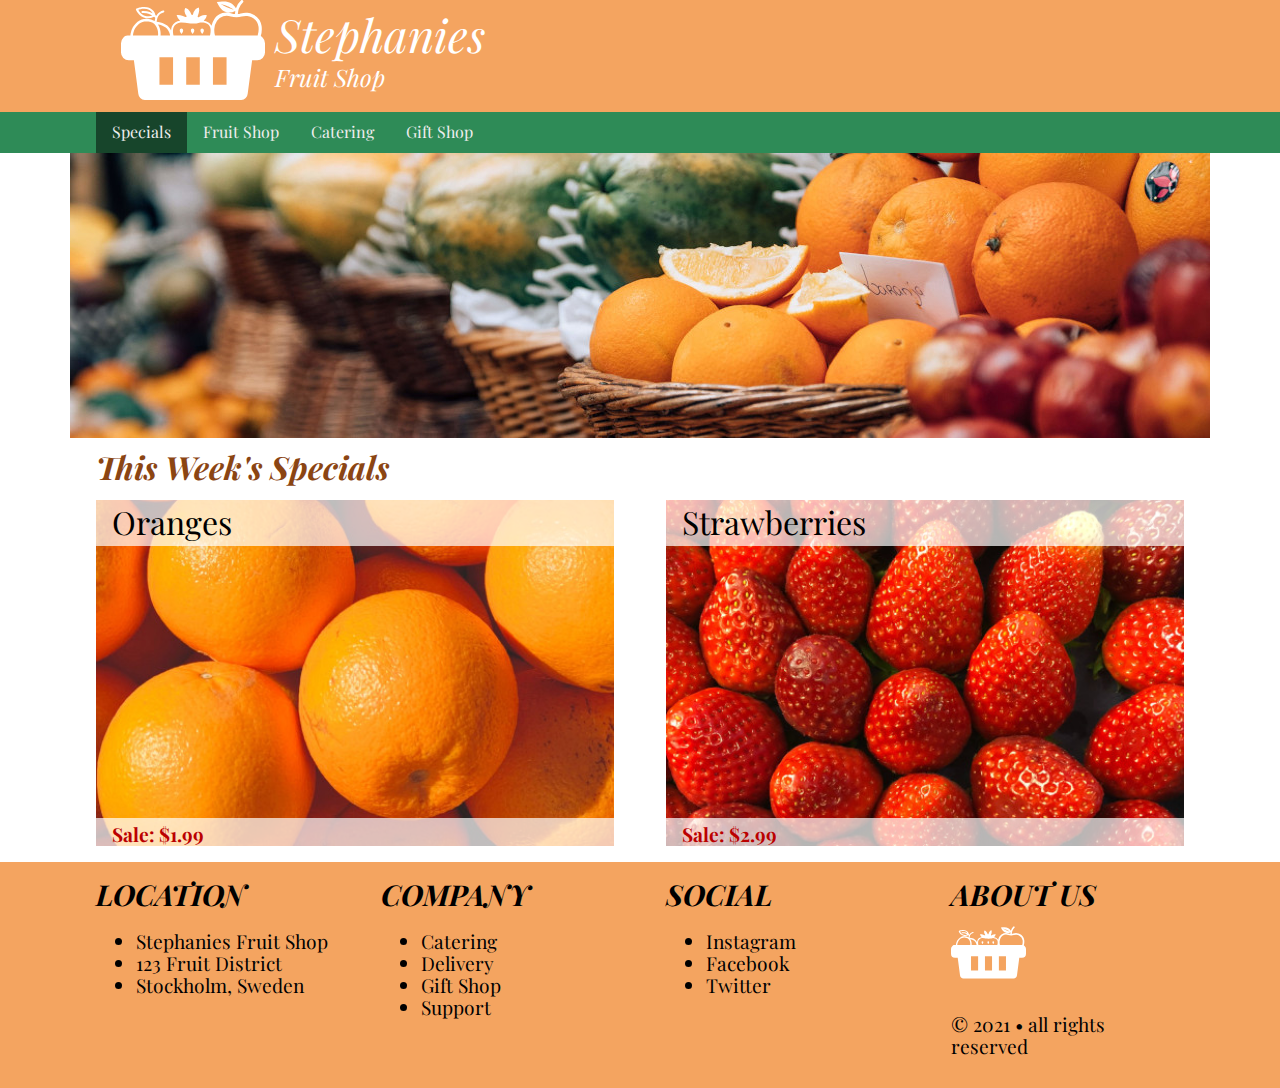
<file: index.html>
<!DOCTYPE html>
<html lang="en">
<head>
    <meta charset="UTF-8">
    <meta http-equiv="X-UA-Compatible" content="IE=edge">
    <meta name="viewport" content="width=device-width, initial-scale=1.0, maximum-scale=1">
    <link href="https://fonts.googleapis.com/css2?family=Playfair+Display:ital,wght@0,400;0,700;1,400&display=swap" rel="stylesheet">

    <link rel="stylesheet" href="css/styles.css">

    <title>Home | Stephanies Fruit Shop</title>
</head>
<body>
    <header class="clearfix">
        <div class="row limited">
            <section class="column small-12">
                <img src="images/logo.svg" alt="Stephanies logo">
                <h1>Stephanies</h1>
                <h2>Fruit Shop</h2>
            </section>
        </div>

    </header>
    
    <nav class="clearfix">
        <div class="row limited">
            <button id="hamburgerBtn">&#9776;</button>
            <ul id="primaryNav">
                <li class="active"><a href="index.html">Specials</a></li>
                <li><a href="fruit-shop.html">Fruit Shop</a></li>
                <li><a href="catering.html">Catering</a></li>
                <li><a href="gift-shop.html">Gift Shop</a></li>
            </ul>
        </div> <!-- end of row -->
    </nav>


    <main class="clearfix">
        <div class="row limited">
                <img src="images/hero.jpg" alt="Stephanie hero image" width="1140" height="285">
        </div><!-- end of row -->


        <div class="row limited">
            <section class="column small-12">
                <h1>This Week's Specials</h1>
            </section>
        </div><!-- end of row -->

        <div class="row limited">
            <section class="column small-12 medium-6 labeled">
                <h6>Oranges</h6>
                <img src="images/orange.jpg" alt="orange">
                <p>Sale: $1.99</p>
            </section>
            <section class="column small-12 medium-6 labeled">
                <h6>Strawberries</h6>
                <img src="images/strawberry.jpg" alt="strawberry">
                <p>Sale: $2.99</p>
            </section>
        </div><!-- end of row -->


    </main>



    <footer class="clearfix">
        <div class="row limited">
            <section class="column small-12 medium-6 large-3">
                <h2>Location</h2>
                <ul>
                    <li>Stephanies Fruit Shop</li>
                    <li>123 Fruit District</li>
                    <li>Stockholm, Sweden</li>
                </ul>
            </section>
            <section class="column small-12 medium-6 large-3">
                <h2>Company</h2>
                <ul>
                    <li>Catering</li>
                    <li>Delivery</li>
                    <li>Gift Shop</li>
                    <li>Support</li>
                </ul>
            </section>
            <section class="column small-12 medium-6 large-3">
                <h2>Social</h2>
                <ul>
                    <li>Instagram</li>
                    <li>Facebook</li>
                    <li>Twitter</li>
                </ul>
            </section>
            <section class="column small-12 medium-6 large-3">
                <h2>About Us</h2>
                <img src="images/logo.svg" width="75" height="75" alt="logo">
                <p>&copy; 2021 &bull; all rights reserved</p>
            </section>
        </div><!-- end of row -->
        
    </footer>
    <script src="js/menuToggle.js"></script>
</body>
</html>
</file>
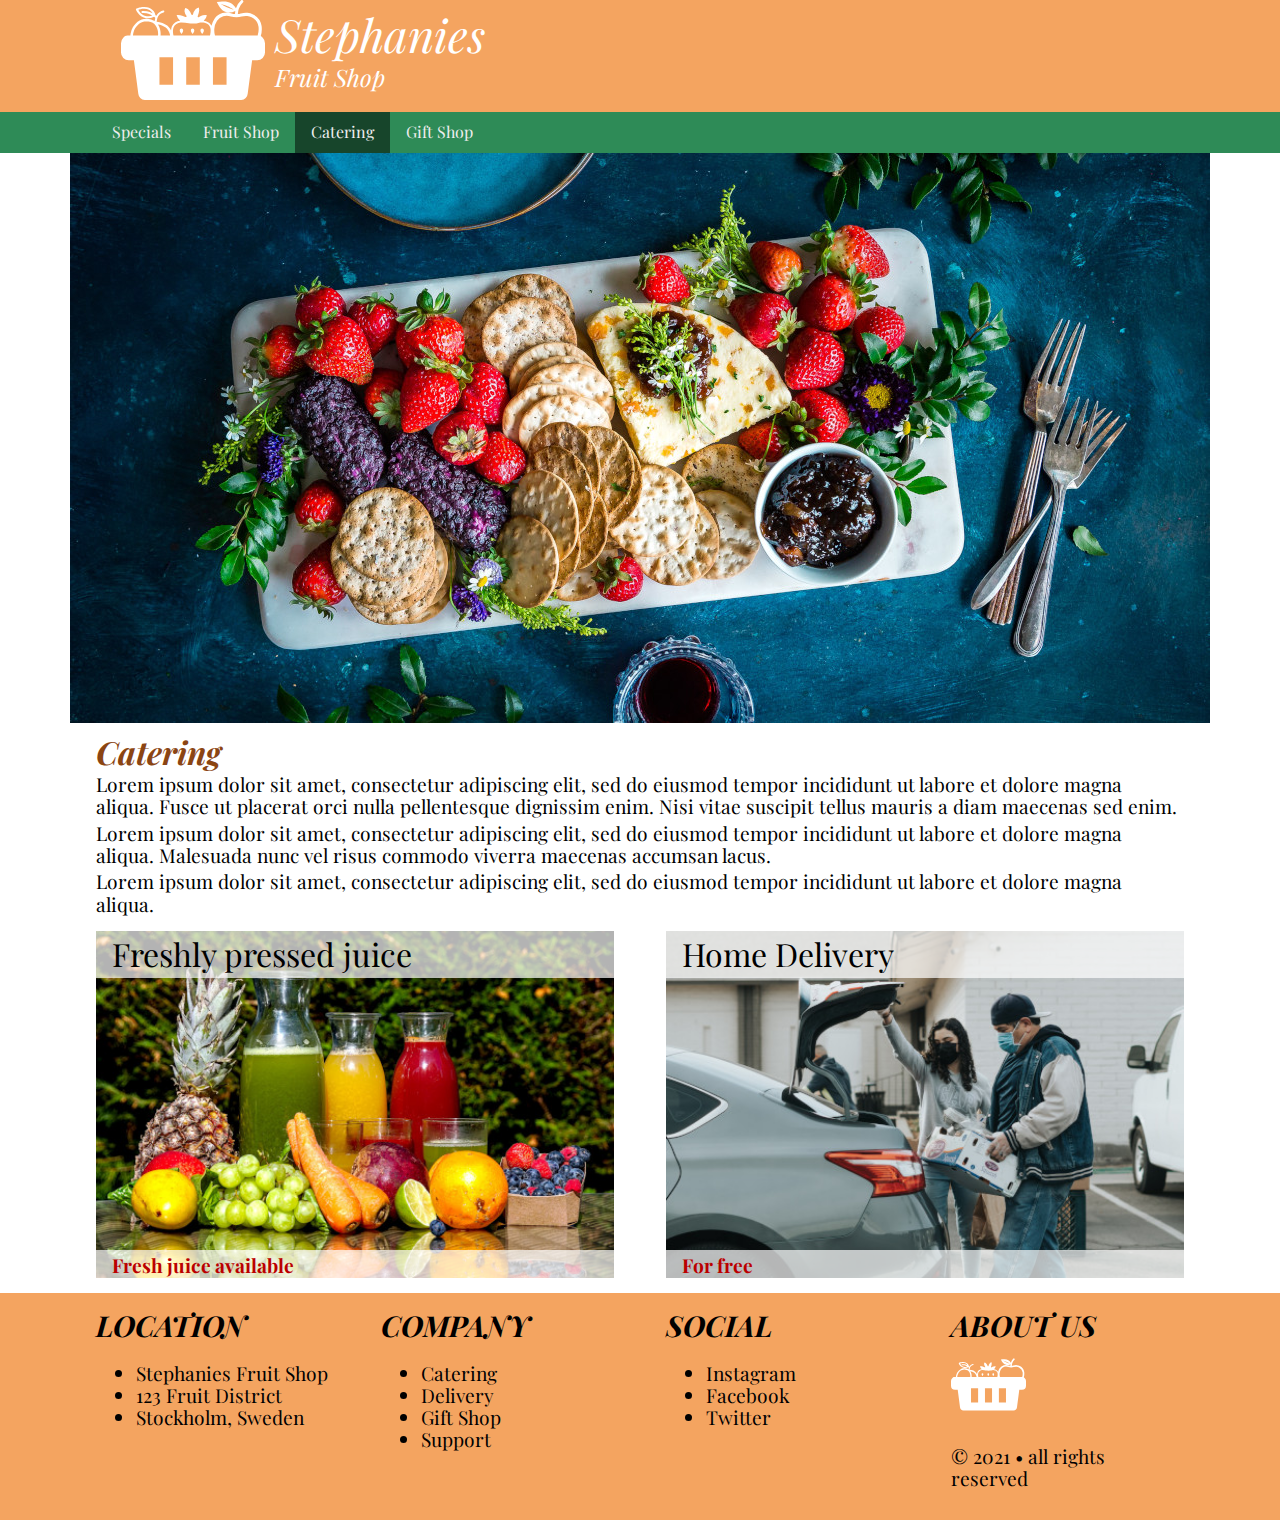
<file: catering.html>
<!DOCTYPE html>
<html lang="en">
<head>
    <meta charset="UTF-8">
    <meta http-equiv="X-UA-Compatible" content="IE=edge">
    <meta name="viewport" content="width=device-width, initial-scale=1.0, maximum-scale=1">
    <link href="https://fonts.googleapis.com/css2?family=Playfair+Display:ital,wght@0,400;0,700;1,400&display=swap" rel="stylesheet">

    <link rel="stylesheet" href="css/styles.css">

    <title>Home | Stephanies Fruit Shop</title>
</head>
<body>
    <header class="clearfix">
        <div class="row limited">
            <section class="column small-12">
                <img src="images/logo.svg" alt="Stephanies logo">
                <h1>Stephanies</h1>
                <h2>Fruit Shop</h2>
            </section>
        </div>

    </header>
    
    <nav class="clearfix">
        <div class="row limited">
            <button id="hamburgerBtn">&#9776;</button>
            <ul id="primaryNav">
                <li><a href="index.html">Specials</a></li>
                <li><a href="fruit-shop.html">Fruit Shop</a></li>
                <li class="active"><a href="catering.html">Catering</a></li>
                <li><a href="gift-shop.html">Gift Shop</a></li>
            </ul>
        </div> <!-- end of row -->
    </nav>


    <main class="clearfix">
        <div class="row limited">
                <img src="images/catering.jpg" alt="catering hero image" width="1140" height="285">
        </div><!-- end of row -->


        <div class="row limited">
            <section class="column small-12">
                <h1>Catering</h1>
                <p>Lorem ipsum dolor sit amet, consectetur adipiscing elit, sed do eiusmod tempor incididunt ut labore et dolore magna aliqua. Fusce ut placerat orci nulla pellentesque dignissim enim. Nisi vitae suscipit tellus mauris a diam maecenas sed enim.</p>
                <p>Lorem ipsum dolor sit amet, consectetur adipiscing elit, sed do eiusmod tempor incididunt ut labore et dolore magna aliqua. Malesuada nunc vel risus commodo viverra maecenas accumsan lacus.</p>
                <p>Lorem ipsum dolor sit amet, consectetur adipiscing elit, sed do eiusmod tempor incididunt ut labore et dolore magna aliqua.</p>
            </section>
        </div><!-- end of row -->

        <div class="row limited">
            <section class="column small-12 medium-6 labeled">
                <h6>Freshly pressed juice</h6>
                <img src="images/fruit-juice.jpg" alt="fruit-juice">
                <p>Fresh juice available</p>
            </section>
            <section class="column small-12 medium-6 labeled">
                <h6>Home Delivery</h6>
                <img src="images/delivery.jpg" alt="delivery">
                <p>For free</p>
            </section>
        </div><!-- end of row -->


    </main>



    <footer class="clearfix">
        <div class="row limited">
            <section class="column small-12 medium-6 large-3">
                <h2>Location</h2>
                <ul>
                    <li>Stephanies Fruit Shop</li>
                    <li>123 Fruit District</li>
                    <li>Stockholm, Sweden</li>
                </ul>
            </section>
            <section class="column small-12 medium-6 large-3">
                <h2>Company</h2>
                <ul>
                    <li>Catering</li>
                    <li>Delivery</li>
                    <li>Gift Shop</li>
                    <li>Support</li>
                </ul>
            </section>
            <section class="column small-12 medium-6 large-3">
                <h2>Social</h2>
                <ul>
                    <li>Instagram</li>
                    <li>Facebook</li>
                    <li>Twitter</li>
                </ul>
            </section>
            <section class="column small-12 medium-6 large-3">
                <h2>About Us</h2>
                <img src="images/logo.svg" width="75" height="75" alt="logo">
                <p>&copy; 2021 &bull; all rights reserved</p>
            </section>
        </div><!-- end of row -->
        
    </footer>
    <script src="js/menuToggle.js"></script>
</body>
</html>
</file>
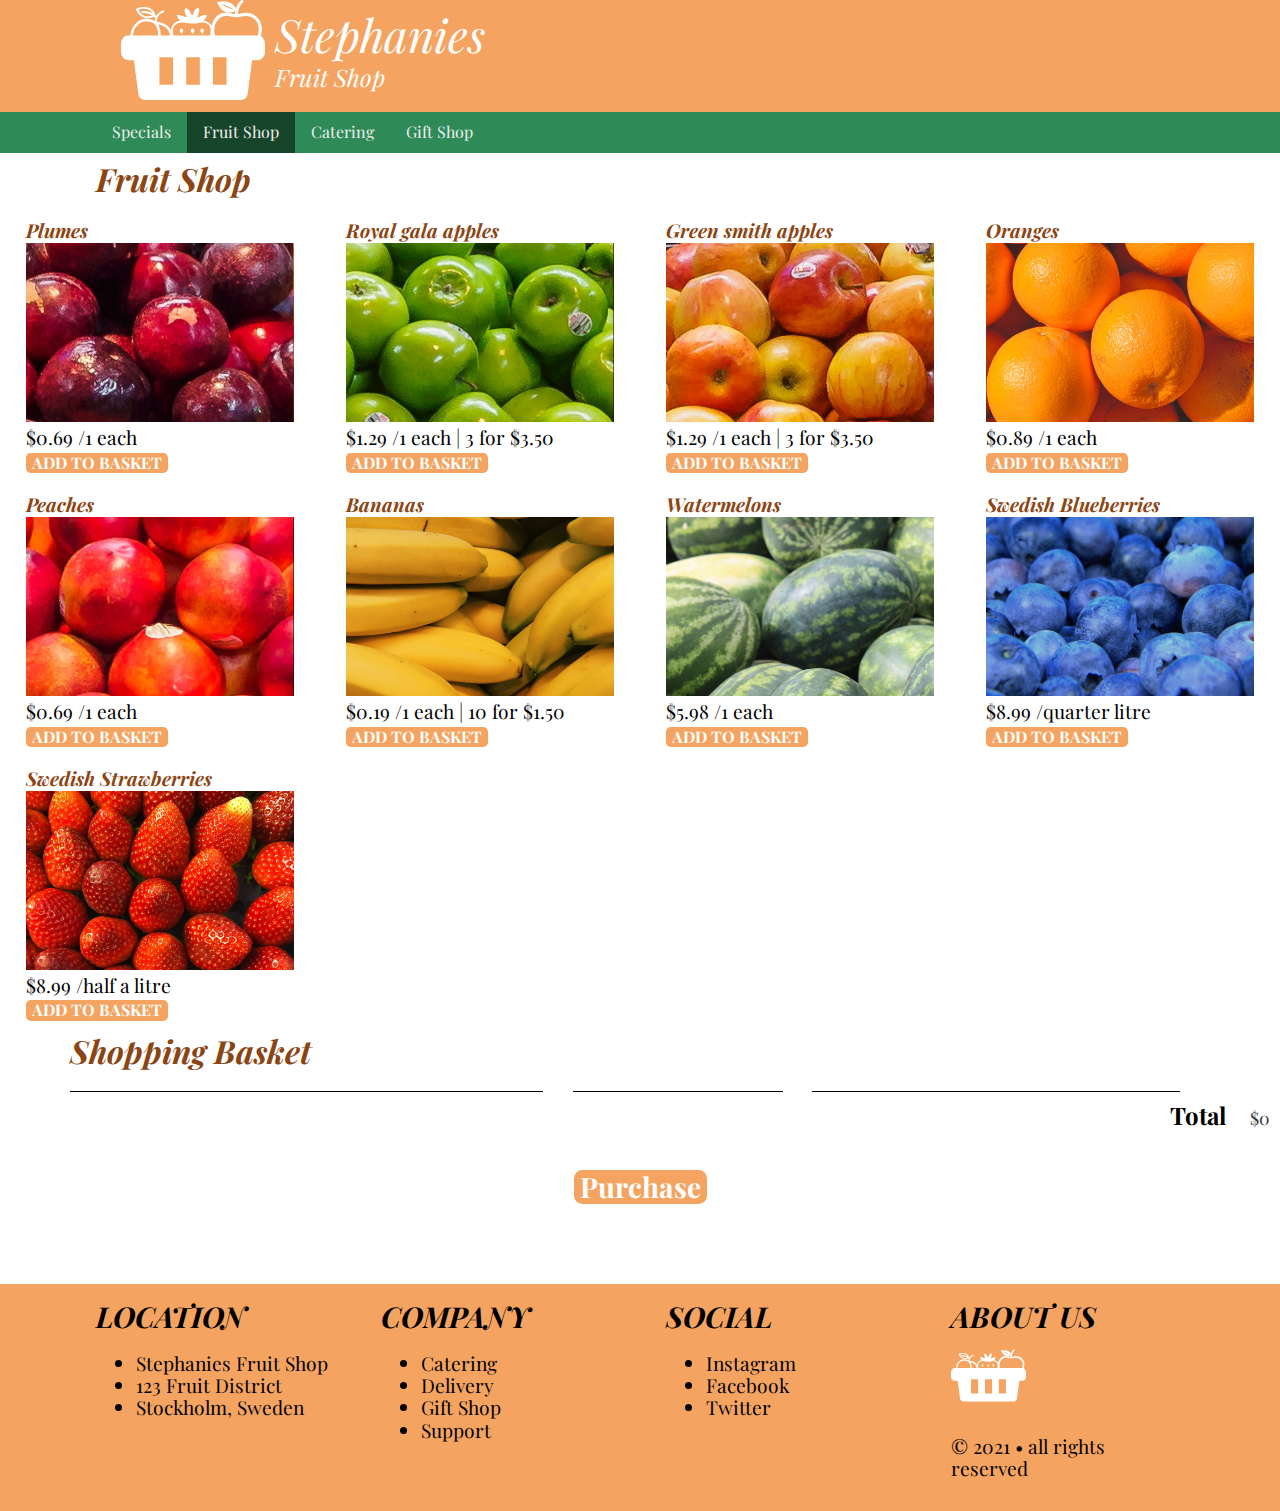
<file: fruit-shop.html>
<!DOCTYPE html>
<html lang="en">
<head>
    <meta charset="UTF-8">
    <meta http-equiv="X-UA-Compatible" content="IE=edge">
    <meta name="viewport" content="width=device-width, initial-scale=1.0, maximum-scale=1">
    <link href="https://fonts.googleapis.com/css2?family=Playfair+Display:ital,wght@0,400;0,700;1,400&display=swap" rel="stylesheet">

    <link rel="stylesheet" href="css/styles.css">

    <title>Home | Stephanies Fruit Shop</title>
</head>
<body>
    <header class="clearfix">
        <div class="row limited">
            <section class="column small-12">
                <img src="images/logo.svg" alt="Stephanies logo">
                <h1>Stephanies</h1>
                <h2>Fruit Shop</h2>
            </section>
        </div>

    </header>
    
    <nav class="clearfix">
        <div class="row limited">
            <button id="hamburgerBtn">&#9776;</button>
            <ul id="primaryNav">
                <li><a href="index.html">Specials</a></li>
                <li class="active"><a href="fruit-shop.html">Fruit Shop</a></li>
                <li><a href="catering.html">Catering</a></li>
                <li><a href="gift-shop.html">Gift Shop</a></li>
            </ul>
        </div> <!-- end of row -->
    </nav>


    <main class="clearfix">
        <div class="row limited">
            <section class="column small-12">
                <h1>Fruit Shop</h1>
            </section>
        </div><!-- end of row -->
        <div class="shop-items">


            <section class="shop-item column small-6 medium-4 large-3">
                <h3 class="shop-item-title">Plumes</h3>
                <img class="shop-item-image" src="images/plumes.jpg" alt="plumes">
                <p class="shop-item-price">$0.69 /1 each</p>
                <button class="btn btn-primary shop-item-button" type="button">ADD TO BASKET</button>
            </section>
            <section class="shop-item column small-6 medium-4 large-3">
                <h3 class="shop-item-title">Royal gala apples</h3>
                <img class="shop-item-image" src="images/apple-green.jpg" alt="green apple">
                <p class="shop-item-price">$1.29 /1 each | 3 for $3.50</p>
                <button class="btn btn-primary shop-item-button" type="button">ADD TO BASKET</button>
            </section>
            <section class="shop-item column small-6 medium-4 large-3">
                <h3 class="shop-item-title">Green smith apples</h3>
                <img class="shop-item-image" src="images/apple-red.jpg" alt="red apple">
                <p class="shop-item-price">$1.29 /1 each | 3 for $3.50</p>
                <button class="btn btn-primary shop-item-button" type="button">ADD TO BASKET</button>
            </section>
            <section class="shop-item column small-6 medium-4 large-3">
                <h3 class="shop-item-title">Oranges</h3>
                <img class="shop-item-image" src="images/orange.jpg" alt="orange">
                <p class="shop-item-price">$0.89 /1 each</p>
                <button class="btn btn-primary shop-item-button" type="button">ADD TO BASKET</button>
            </section>
            <section class="shop-item column small-6 medium-4 large-3">
                <h3 class="shop-item-title">Peaches</h3>
                <img class="shop-item-image" src="images/peach.jpg" alt="peach">
                <p class="shop-item-price">$0.69 /1 each</p>
                <button class="btn btn-primary shop-item-button" type="button">ADD TO BASKET</button>
            </section>
            <section class="shop-item column small-6 medium-4 large-3">
                <h3 class="shop-item-title">Bananas</h3>
                <img class="shop-item-image" src="images/banana.jpg" alt="banana">
                <p class="shop-item-price">$0.19 /1  each | 10 for $1.50</p>
                <button class="btn btn-primary shop-item-button" type="button">ADD TO BASKET</button>
            </section>
            <section class="shop-item column small-6 medium-4 large-3">
                <h3 class="shop-item-title">Watermelons</h3>
                <img class="shop-item-image" src="images/watermelon.jpg" alt="watermelon">
                <p class="shop-item-price">$5.98 /1 each </p>
                <button class="btn btn-primary shop-item-button" type="button">ADD TO BASKET</button>
            </section>
            <section class="shop-item column small-6 medium-4 large-3">
                <h3 class="shop-item-title">Swedish Blueberries</h3>
                <img class="shop-item-image" src="images/blueberry.jpg" alt="blueberry">
                <p class="shop-item-price">$8.99 /quarter litre</p>
                <button class="btn btn-primary shop-item-button" type="button">ADD TO BASKET</button>
            </section>
            <section class="shop-item column small-6 medium-4 large-3">
                <h3 class="shop-item-title">Swedish Strawberries</h3>
                <img class="shop-item-image" src="images/strawberry.jpg" alt="strawberry">
                <p class="shop-item-price">$8.99 /half a litre</p>
                <button class="btn btn-primary shop-item-button" type="button">ADD TO BASKET</button>
            </section>
        </div><!-- end of shop items -->
        </div><!-- end of row -->



    <section class="container content-section row limited clear-fix">
        <h1 class="section-header">Shopping Basket</h1>
        <div class="cart-row">
            <span class="cart-item cart-header cart-column"></span>
            <span class="cart-price cart-header  cart-column"></span>
            <span class="cart-quantity cart-header cart-column"></span>
        </div><!-- end of cart-row -->
        <div class="cart-items">
            <!-- insert cart items -->

        </div><!-- end of cart items -->
        </section>
        <section class="row-limited">
            <div class="cart-total">
                <strong class="cart-total-title">Total</strong>
                <span class="cart-total-price">$0</span>
            </div>
            <button class="btn btn-primary btn-purchase">Purchase</button>
        </section>


    </section>


</main>


    <footer class="clearfix">
        <div class="row limited">
            <section class="column small-12 medium-6 large-3">
                <h2>Location</h2>
                <ul>
                    <li>Stephanies Fruit Shop</li>
                    <li>123 Fruit District</li>
                    <li>Stockholm, Sweden</li>
                </ul>
            </section>
            <section class="column small-12 medium-6 large-3">
                <h2>Company</h2>
                <ul>
                    <li>Catering</li>
                    <li>Delivery</li>
                    <li>Gift Shop</li>
                    <li>Support</li>
                </ul>
            </section>
            <section class="column small-12 medium-6 large-3">
                <h2>Social</h2>
                <ul>
                    <li>Instagram</li>
                    <li>Facebook</li>
                    <li>Twitter</li>
                </ul>
            </section>
            <section class="column small-12 medium-6 large-3">
                <h2>About Us</h2>
                <img src="images/logo.svg" width="75" height="75" alt="logo">
                <p>&copy; 2021 &bull; all rights reserved</p>
            </section>
        </div><!-- end of row -->
        
    </footer>
    <script src="js/menuToggle.js"></script>
    <script async src="js/store.js"></script>
</body>
</html>
</file>
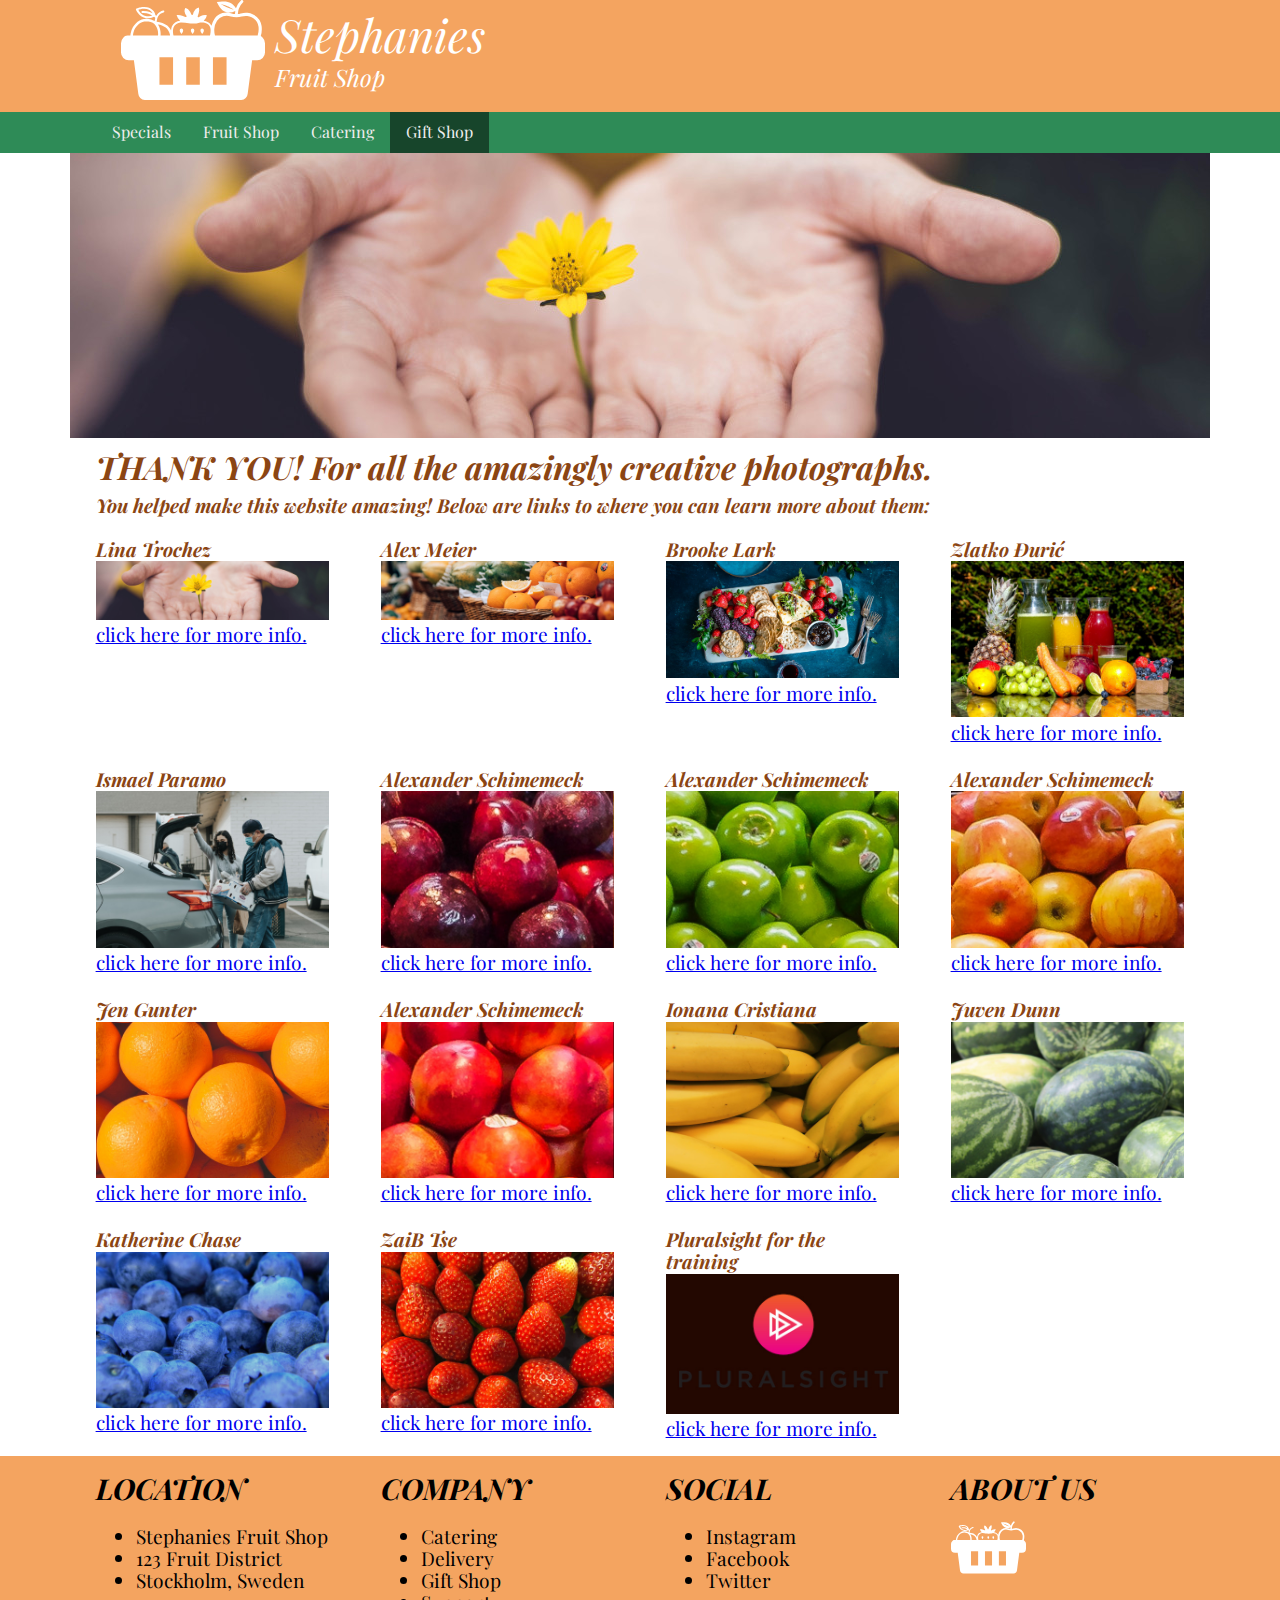
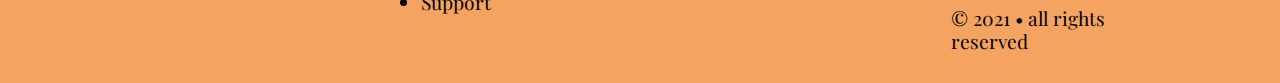
<file: gift-shop.html>
<!DOCTYPE html>
<html lang="en">
<head>
    <meta charset="UTF-8">
    <meta http-equiv="X-UA-Compatible" content="IE=edge">
    <meta name="viewport" content="width=device-width, initial-scale=1.0, maximum-scale=1">
    <link href="https://fonts.googleapis.com/css2?family=Playfair+Display:ital,wght@0,400;0,700;1,400&display=swap" rel="stylesheet">

    <link rel="stylesheet" href="css/styles.css">

    <title>Home | Stephanies Fruit Shop</title>
</head>
<body>
    <header class="clearfix">
        <div class="row limited">
            <section class="column small-12">
                <img src="images/logo.svg" alt="Stephanies logo">
                <h1>Stephanies</h1>
                <h2>Fruit Shop</h2>
            </section>
        </div>

    </header>
    
    <nav class="clearfix">
        <div class="row limited">
            <button id="hamburgerBtn">&#9776;</button>
            <ul id="primaryNav">
                <li><a href="index.html">Specials</a></li>
                <li><a href="fruit-shop.html">Fruit Shop</a></li>
                <li><a href="catering.html">Catering</a></li>
                <li class="active"><a href="gift-shop.html">Gift Shop</a></li>
            </ul>
        </div> <!-- end of row -->
    </nav>


    <main class="clearfix">


        <div class="row limited">
 
                <img src="images/gift-flower.jpg" alt="gift-flower hero image" width="1140" height="285">
                <section class="column small-12">
                <h1>THANK YOU! For all the amazingly creative photographs. </h1>
                <h3>You helped make this website amazing! Below are links to where you can learn more about them:</h3>
            </section>
        </div><!-- end of row -->

        <div class="row limited">
            <section class="column small-6 medium-4 large-3">
                <h3>Lina Trochez</h3>
                <a href="https://unsplash.com/photos/ktPKyUs3Qjs?utm_source=unsplash&utm_medium=referral&utm_content=creditShareLink" target="_blank">
                <img src="images/gift-flower.jpg" alt="gift-flower">
                <p>click here for more info.</a></p>
            </section>
            <section class="column small-6 medium-4 large-3">
                <h3>Alex Meier</h3>
                <a href="https://unsplash.com/@alexmeier19" target="_blank">
                <img src="images/hero.jpg" alt="hero image">
                <p>click here for more info.</a></p>
            </section>
            <section class="column small-6 medium-4 large-3">
                <h3>Brooke Lark</h3>
                <a href="https://unsplash.com/@brookelark" target="_blank">
                <img src="images/catering.jpg" alt="catering">
                <p>click here for more info.</a></p>
            </section>
            <section class="column small-6 medium-4 large-3">
                <h3>Zlatko Đurić</h3>
                <a href="https://unsplash.com/@zladuric" target="_blank">
                <img src="images/fruit-juice.jpg" alt="fruit-juice">
                <p>click here for more info.</a></p>
            </section>
            <section class="column small-6 medium-4 large-3">
                <h3>Ismael Paramo</h3>
                <a href="https://unsplash.com/@ismaelparamo" target="_blank">
                <img src="images/delivery.jpg" alt="delivery">
                <p>click here for more info.</a></p>
            </section>            

            <section class="column small-6 medium-4 large-3">
                <h3>Alexander Schimemeck</h3>
                <a href="https://unsplash.com/@alschim" target="_blank">
                <img src="images/plumes.jpg" alt="plumes">
                <p>click here for more info.</a></p>
            </section>
            <section class="column small-6 medium-4 large-3">
                <h3>Alexander Schimemeck</h3>
                <a href="https://unsplash.com/@alschim" target="_blank">
                <img src="images/apple-green.jpg" alt="green apple">
                <p>click here for more info.</a></p>
            </section>
            <section class="column small-6 medium-4 large-3">
                <h3>Alexander Schimemeck</h3>
                <a href="https://unsplash.com/@alschim" target="_blank">
                <img src="images/apple-red.jpg" alt="red apple">
                <p>click here for more info.</a></p>
            </section>
            <section class="column small-6 medium-4 large-3">
                <h3>Jen Gunter</h3>
                <a href="https://unsplash.com/@sweetsimplesunshine" target="_blank">
                <img src="images/orange.jpg" alt="orange">
                <p>click here for more info.</a></p>
            </section>
            <section class="column small-6 medium-4 large-3">
                <h3>Alexander Schimemeck</h3>
                <a href="https://unsplash.com/@alschim" target="_blank">
                <img src="images/peach.jpg" alt="peach">
                <p>click here for more info.</a></p>
            </section>
            <section class="column small-6 medium-4 large-3">
                <h3>Ionana Cristiana</h3>
                <a href="https://unsplash.com/@yoyoqua" target="_blank">
                <img src="images/banana.jpg" alt="banana">
                <p>click here for more info.</a></p>
            </section>
            <section class="column small-6 medium-4 large-3">
                <h3>Juven Dunn</h3>
                <a href="https://unsplash.com/@juvendunn"  target="_blank">
                <img src="images/watermelon.jpg" alt="watermelon">
                <p>click here for more info.</a></p>
            </section>
            </section>
            <section class="column small-6 medium-4 large-3">
                <h3>Katherine Chase</h3>
                <a href="https://unsplash.com/@thekatiemchase" target="_blank">
                <img src="images/blueberry.jpg" alt="blueberry">
                <p>click here for more info.</a></p>
            </section>
            <section class="column small-6 medium-4 large-3">
                <h3>ZaiB Tse</h3>
                <a href="https://unsplash.com/@zaibtse"  target="_blank">
                <img src="images/strawberry.jpg" alt="strawberry">
                <p>click here for more info.</a></p>
            </section>
            </section>
            <section class="column small-6 medium-4 large-3">
            <h3>Pluralsight for the training</h3>
            <a href="https://www.pluralsight.com/" target="_blank">
            <img src="images/pluralsight.jpg" width alt="pluralsight">
            <p>click here for more info.</a></p>
        </section>
        </div><!-- end of row -->




    </main>



    <footer class="clearfix">
        <div class="row limited">
            <section class="column small-12 medium-6 large-3">
                <h2>Location</h2>
                <ul>
                    <li>Stephanies Fruit Shop</li>
                    <li>123 Fruit District</li>
                    <li>Stockholm, Sweden</li>
                </ul>
            </section>
            <section class="column small-12 medium-6 large-3">
                <h2>Company</h2>
                <ul>
                    <li>Catering</li>
                    <li>Delivery</li>
                    <li>Gift Shop</li>
                    <li>Support</li>
                </ul>
            </section>
            <section class="column small-12 medium-6 large-3">
                <h2>Social</h2>
                <ul>
                    <li>Instagram</li>
                    <li>Facebook</li>
                    <li>Twitter</li>
                </ul>
            </section>
            <section class="column small-12 medium-6 large-3">
                <h2>About Us</h2>
                <img src="images/logo.svg" width="75" height="75" alt="logo">
                <p>&copy; 2021 &bull; all rights reserved</p>
            </section>
        </div><!-- end of row -->
        
    </footer>
    <script src="js/menuToggle.js"></script>
</body>
</html>
</file>
<file: css/styles.css>
/*! normalize.css v8.0.1 | MIT License | github.com/necolas/normalize.css */
/* Document
   ========================================================================== */
/**
 * 1. Correct the line height in all browsers.
 * 2. Prevent adjustments of font size after orientation changes in iOS.
 */
html {
  line-height: 1.15;
  /* 1 */
  -webkit-text-size-adjust: 100%;
  /* 2 */ }

/* Sections
   ========================================================================== */
/**
 * Remove the margin in all browsers.
 */
body {
  margin: 0; }

/**
 * Render the `main` element consistently in IE.
 */
main {
  display: block; }

/**
 * Correct the font size and margin on `h1` elements within `section` and
 * `article` contexts in Chrome, Firefox, and Safari.
 */
h1 {
  font-size: 2em;
  margin: 0.67em 0; }

/* Grouping content
   ========================================================================== */
/**
 * 1. Add the correct box sizing in Firefox.
 * 2. Show the overflow in Edge and IE.
 */
hr {
  box-sizing: content-box;
  /* 1 */
  height: 0;
  /* 1 */
  overflow: visible;
  /* 2 */ }

/**
 * 1. Correct the inheritance and scaling of font size in all browsers.
 * 2. Correct the odd `em` font sizing in all browsers.
 */
pre {
  font-family: monospace, monospace;
  /* 1 */
  font-size: 1em;
  /* 2 */ }

/* Text-level semantics
   ========================================================================== */
/**
 * Remove the gray background on active links in IE 10.
 */
a {
  background-color: transparent; }

/**
 * 1. Remove the bottom border in Chrome 57-
 * 2. Add the correct text decoration in Chrome, Edge, IE, Opera, and Safari.
 */
abbr[title] {
  border-bottom: none;
  /* 1 */
  text-decoration: underline;
  /* 2 */
  text-decoration: underline dotted;
  /* 2 */ }

/**
 * Add the correct font weight in Chrome, Edge, and Safari.
 */
b,
strong {
  font-weight: bolder; }

/**
 * 1. Correct the inheritance and scaling of font size in all browsers.
 * 2. Correct the odd `em` font sizing in all browsers.
 */
code,
kbd,
samp {
  font-family: monospace, monospace;
  /* 1 */
  font-size: 1em;
  /* 2 */ }

/**
 * Add the correct font size in all browsers.
 */
small {
  font-size: 80%; }

/**
 * Prevent `sub` and `sup` elements from affecting the line height in
 * all browsers.
 */
sub,
sup {
  font-size: 75%;
  line-height: 0;
  position: relative;
  vertical-align: baseline; }

sub {
  bottom: -0.25em; }

sup {
  top: -0.5em; }

/* Embedded content
   ========================================================================== */
/**
 * Remove the border on images inside links in IE 10.
 */
img {
  border-style: none; }

/* Forms
   ========================================================================== */
/**
 * 1. Change the font styles in all browsers.
 * 2. Remove the margin in Firefox and Safari.
 */
button,
input,
optgroup,
select,
textarea {
  font-family: inherit;
  /* 1 */
  font-size: 100%;
  /* 1 */
  line-height: 1.15;
  /* 1 */
  margin: 0;
  /* 2 */ }

/**
 * Show the overflow in IE.
 * 1. Show the overflow in Edge.
 */
button,
input {
  /* 1 */
  overflow: visible; }

/**
 * Remove the inheritance of text transform in Edge, Firefox, and IE.
 * 1. Remove the inheritance of text transform in Firefox.
 */
button,
select {
  /* 1 */
  text-transform: none; }

/**
 * Correct the inability to style clickable types in iOS and Safari.
 */
button,
[type="button"],
[type="reset"],
[type="submit"] {
  -webkit-appearance: button; }

/**
 * Remove the inner border and padding in Firefox.
 */
button::-moz-focus-inner,
[type="button"]::-moz-focus-inner,
[type="reset"]::-moz-focus-inner,
[type="submit"]::-moz-focus-inner {
  border-style: none;
  padding: 0; }

/**
 * Restore the focus styles unset by the previous rule.
 */
button:-moz-focusring,
[type="button"]:-moz-focusring,
[type="reset"]:-moz-focusring,
[type="submit"]:-moz-focusring {
  outline: 1px dotted ButtonText; }

/**
 * Correct the padding in Firefox.
 */
fieldset {
  padding: 0.35em 0.75em 0.625em; }

/**
 * 1. Correct the text wrapping in Edge and IE.
 * 2. Correct the color inheritance from `fieldset` elements in IE.
 * 3. Remove the padding so developers are not caught out when they zero out
 *    `fieldset` elements in all browsers.
 */
legend {
  box-sizing: border-box;
  /* 1 */
  color: inherit;
  /* 2 */
  display: table;
  /* 1 */
  max-width: 100%;
  /* 1 */
  padding: 0;
  /* 3 */
  white-space: normal;
  /* 1 */ }

/**
 * Add the correct vertical alignment in Chrome, Firefox, and Opera.
 */
progress {
  vertical-align: baseline; }

/**
 * Remove the default vertical scrollbar in IE 10+.
 */
textarea {
  overflow: auto; }

/**
 * 1. Add the correct box sizing in IE 10.
 * 2. Remove the padding in IE 10.
 */
[type="checkbox"],
[type="radio"] {
  box-sizing: border-box;
  /* 1 */
  padding: 0;
  /* 2 */ }

/**
 * Correct the cursor style of increment and decrement buttons in Chrome.
 */
[type="number"]::-webkit-inner-spin-button,
[type="number"]::-webkit-outer-spin-button {
  height: auto; }

/**
 * 1. Correct the odd appearance in Chrome and Safari.
 * 2. Correct the outline style in Safari.
 */
[type="search"] {
  -webkit-appearance: textfield;
  /* 1 */
  outline-offset: -2px;
  /* 2 */ }

/**
 * Remove the inner padding in Chrome and Safari on macOS.
 */
[type="search"]::-webkit-search-decoration {
  -webkit-appearance: none; }

/**
 * 1. Correct the inability to style clickable types in iOS and Safari.
 * 2. Change font properties to `inherit` in Safari.
 */
::-webkit-file-upload-button {
  -webkit-appearance: button;
  /* 1 */
  font: inherit;
  /* 2 */ }

/* Interactive
   ========================================================================== */
/*
 * Add the correct display in Edge, IE 10+, and Firefox.
 */
details {
  display: block; }

/*
 * Add the correct display in all browsers.
 */
summary {
  display: list-item; }

/* Misc
   ========================================================================== */
/**
 * Add the correct display in IE 10+.
 */
template {
  display: none; }

/**
 * Add the correct display in IE 10.
 */
[hidden] {
  display: none; }

html {
  -webkit-text-size-adjust: 100%;
  -ms-text-size-adjust: 100%; }

* {
  -moz-box-sizing: border-box;
  -webkit-box-sizing: border-box;
  box-sizing: border-box; }

body {
  font-family: 'Playfair Display', serif;
  font-size: 16px;
  font-weight: 300; }

/* grid rules */
.row {
  clear: both; }

.limited {
  max-width: 1140px;
  margin: auto; }

.column {
  float: left;
  padding: 0 2vw;
  margin: 0 0 .75rem 0; }

.small-12 {
  width: 100%; }

.small-6 {
  width: 50%; }

/* header rules */
header {
  background-color: sandybrown; }

header img {
  float: left;
  height: 85px;
  padding-right: 10px; }

header h1, header h2 {
  margin: 0;
  color: #fff;
  font-weight: 300;
  font-style: italic; }

header h1 {
  padding: .5rem 0 0 0;
  font-size: 1.95rem; }

header h2 {
  padding: .2rem 0 0 0;
  font-size: 1.05rem; }

button#hamburgerBtn {
  background: none;
  border: none;
  color: #fff;
  font-size: 2.4rem;
  cursor: pointer;
  padding: 0 30px 0 2vw; }

nav {
  background-color: seagreen; }

nav ul {
  margin: 0;
  padding: 0; }

nav ul li {
  list-style-type: none; }

nav a {
  display: block;
  padding: .8rem 0;
  color: #eee;
  text-align: center;
  text-decoration: none; }

nav li.active {
  background-color: rgba(0, 0, 0, 0.5); }

nav a:hover {
  background-color: rgba(0, 0, 0, 0.2); }

nav ul.open {
  display: block; }

nav ul {
  display: none; }

main img {
  width: 100%;
  height: auto; }

main h1, main h3 {
  color: saddlebrown;
  font-style: italic;
  margin: .5rem 0 .1rem 0; }

main h1 {
  font-size: 2rem; }

main h3 {
  font-size: 1.2rem; }

main p {
  font-size: 1.2rem;
  margin: 0 0 .3rem 0; }

.labeled {
  position: relative; }

.labeled h6, .labeled p {
  position: absolute;
  background-color: rgba(255, 255, 255, 0.7);
  margin: 0;
  width: 100%;
  padding: .3rem 1rem; }

.labeled h6 {
  top: 0;
  font-size: 2rem;
  font-weight: 300; }

.labeled p {
  bottom: 0;
  font-weight: 700;
  color: #b00; }

footer {
  background-color: sandybrown;
  font-size: 1.2rem; }

footer h2 {
  font-style: italic;
  text-transform: uppercase;
  margin: 1rem 0 .3rem 0; }

.clearfix:after {
  content: "";
  display: table;
  clear: both; }

  .cart-header {
    font-weight: bold;
    font-size: 1.25em;
    color: #333;
}

.cart-column {
    display: flex;
    align-items: center;
    border-bottom: 1px solid black;
    margin-right: 1.5em;
    padding-bottom: 10px;
    margin-top: 10px;
}

.cart-row {
    display: flex;
}

.cart-item {
    width: 45%;
}

.cart-price {
    width: 20%;
    font-size: 1.2em;
    color: #333;
}

.cart-quantity {
    width: 35%;
}

.cart-item-title {
    color: #333;
    margin-left: .5em;
    font-size: 1.2em;
}

.cart-item-image {
    width: 75px;
    height: auto;
    border-radius: 10px;
}

.shop-item-button {
  color: white;
  background-color: sandybrown;
  border: none;
  border-radius: .3em;
  font-weight: bold;
}

.shop-item-button:hover {
  background-color: saddlebrown;
}

.btn-danger {
    color: white;
    background-color: sandybrown;
    border: none;
    border-radius: .3em;
    font-weight: bold;
}

.btn-danger:hover {
    background-color: saddlebrown;
}

.cart-quantity-input {
    height: 34px;
    width: 50px;
    border-radius: 5px;
    border: 1px solid #56CCF2;
    background-color: #eee;
    color: #333;
    padding: 0;
    text-align: center;
    font-size: 1.2em;
    margin-right: 25px;
}

.cart-row:last-child {
    border-bottom: 1px solid black;
}

.cart-row:last-child .cart-column {
    border: none;
}

.cart-total {
  text-align: end;
    margin-top: 10px;
    margin-right: 10px;
}

.cart-total-title {
    font-weight: bold;
    font-size: 1.5em;
    color: black;
    margin-right: 20px;
}

.cart-total-price {
    color: #333;
    font-size: 1.1em;
}

.btn-purchase {
    color: white;
    background-color: sandybrown;
    border: none;
    border-radius: .3em;
    font-weight: bold;
    display: block;
    margin: 40px auto 80px auto;
    font-size: 1.75em;
}

.btn-purchase:hover {
  background-color: saddlebrown;
}

@media only screen and (min-width: 768px) {
  header h1 {
    font-size: 2.85rem; }

  header h2 {
    font-size: 1.5rem; }

  header img {
    height: 100px; }

  .medium-6 {
    width: 50%; }

  .medium-4 {
    width: 33.33333333%; }

  nav button {
    display: none; }

  nav ul {
    display: block; }

  nav li {
    width: 25%;
    float: left; } }
/* end of media query */
@media only screen and (min-width: 1024px) {
  .large-3 {
    width: 25%; }

  header img {
    padding-left: 2vw; }

  nav ul {
    margin-left: 2vw; }

  nav li {
    width: auto; }

  nav a {
    padding: .7rem 1rem; } }
/* end of media query */

/*# sourceMappingURL=styles.css.map */
</file>
